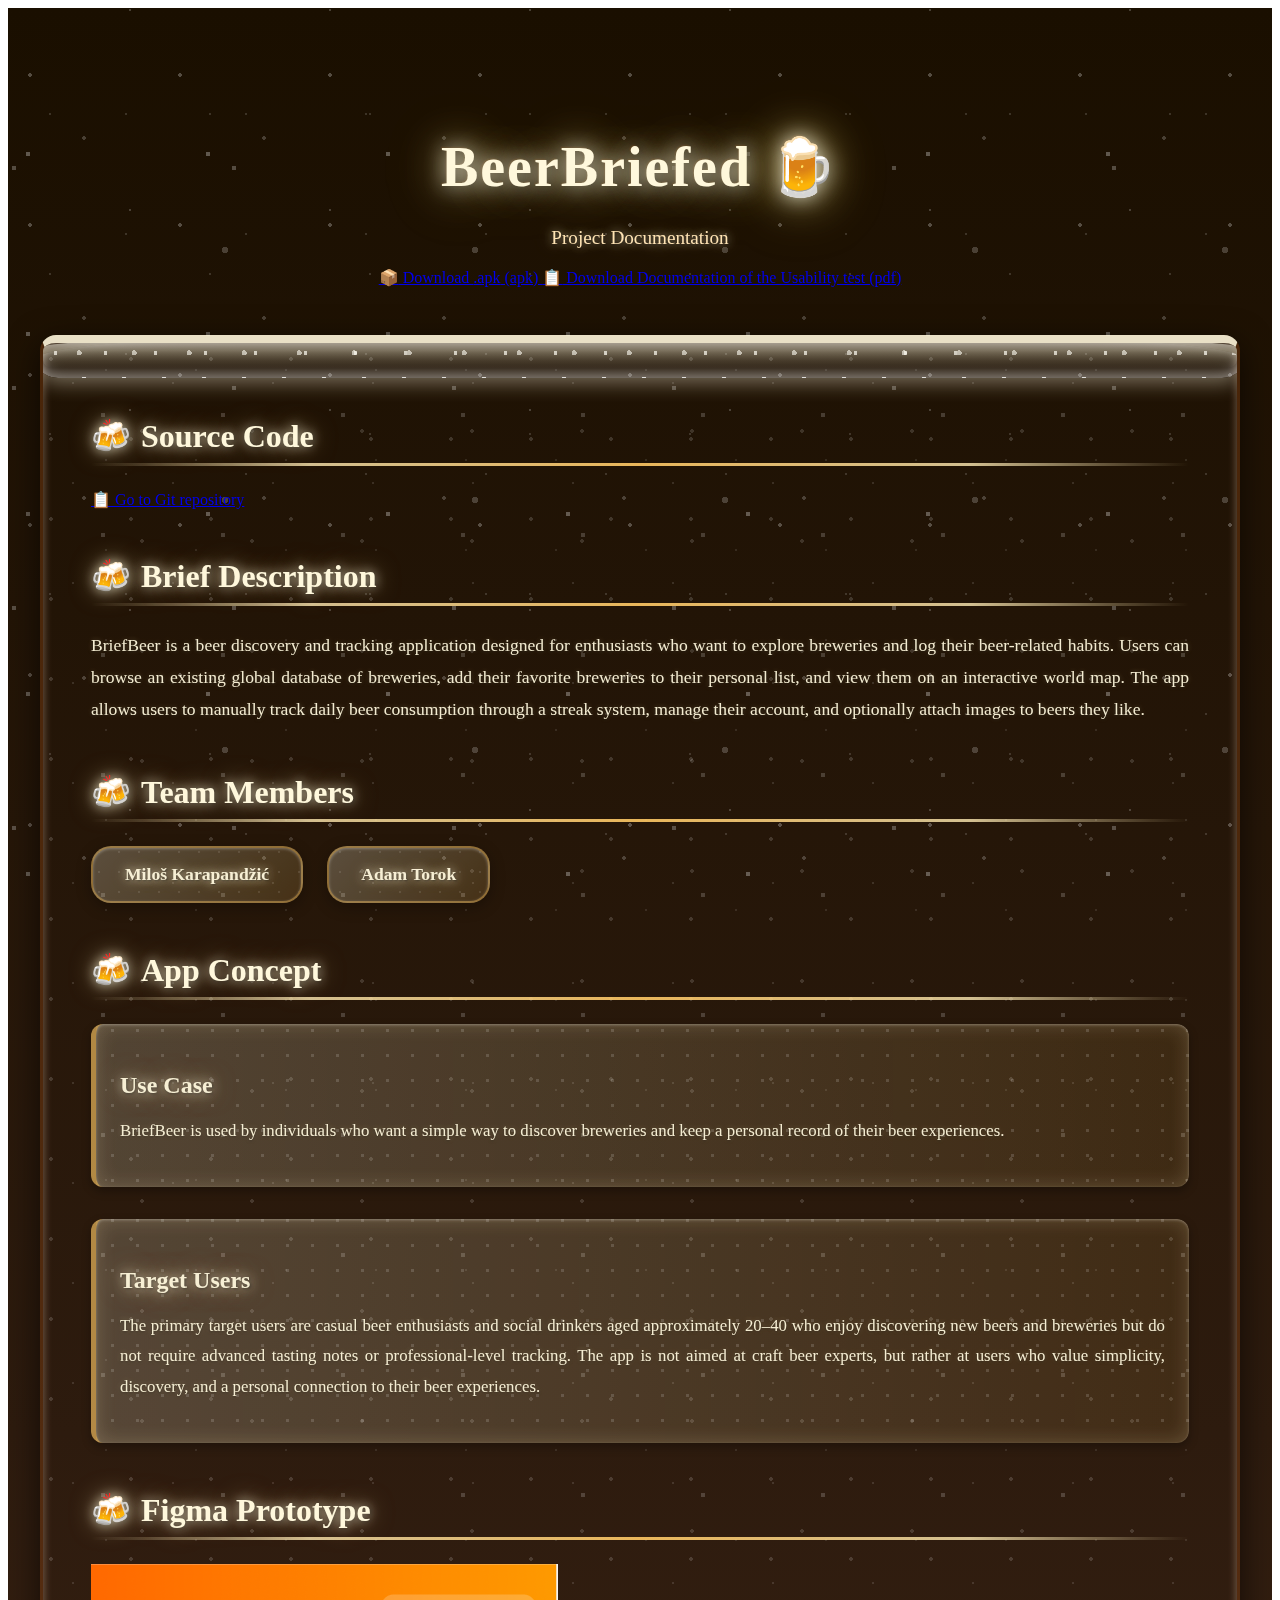
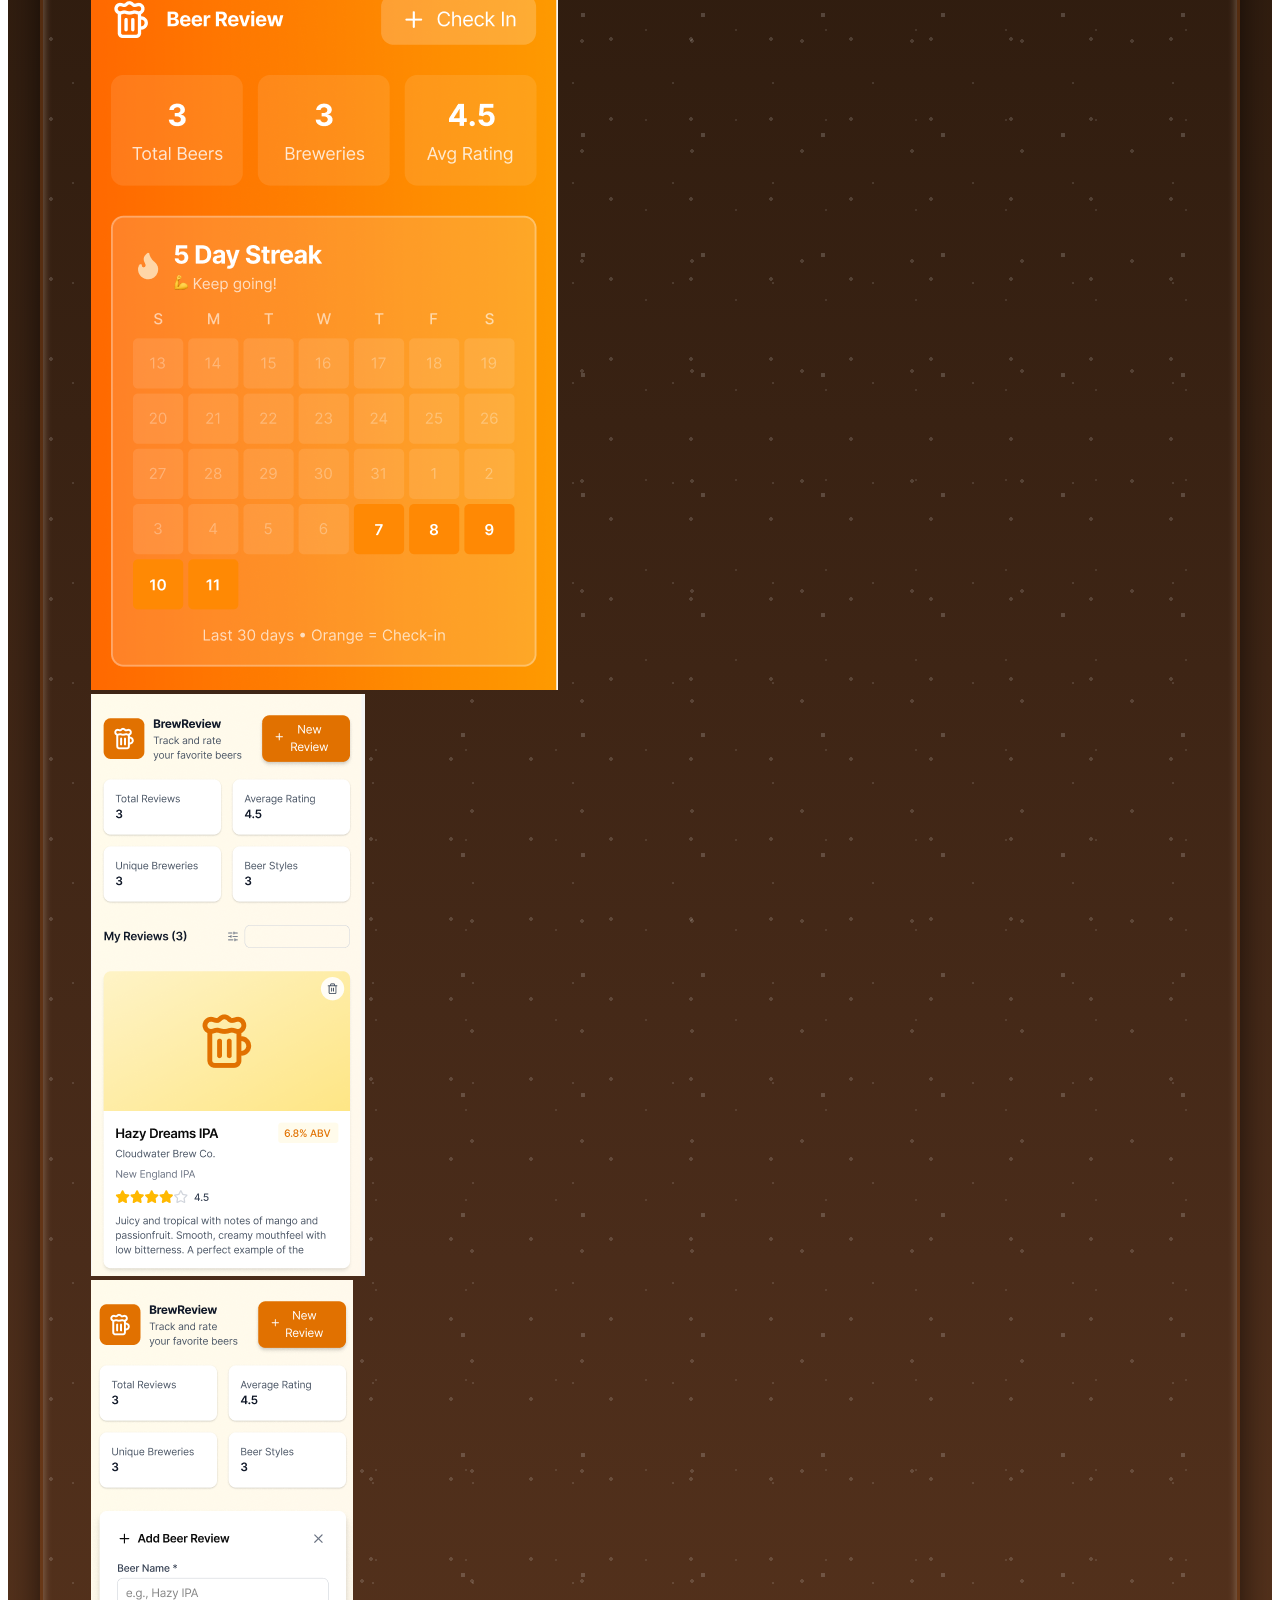
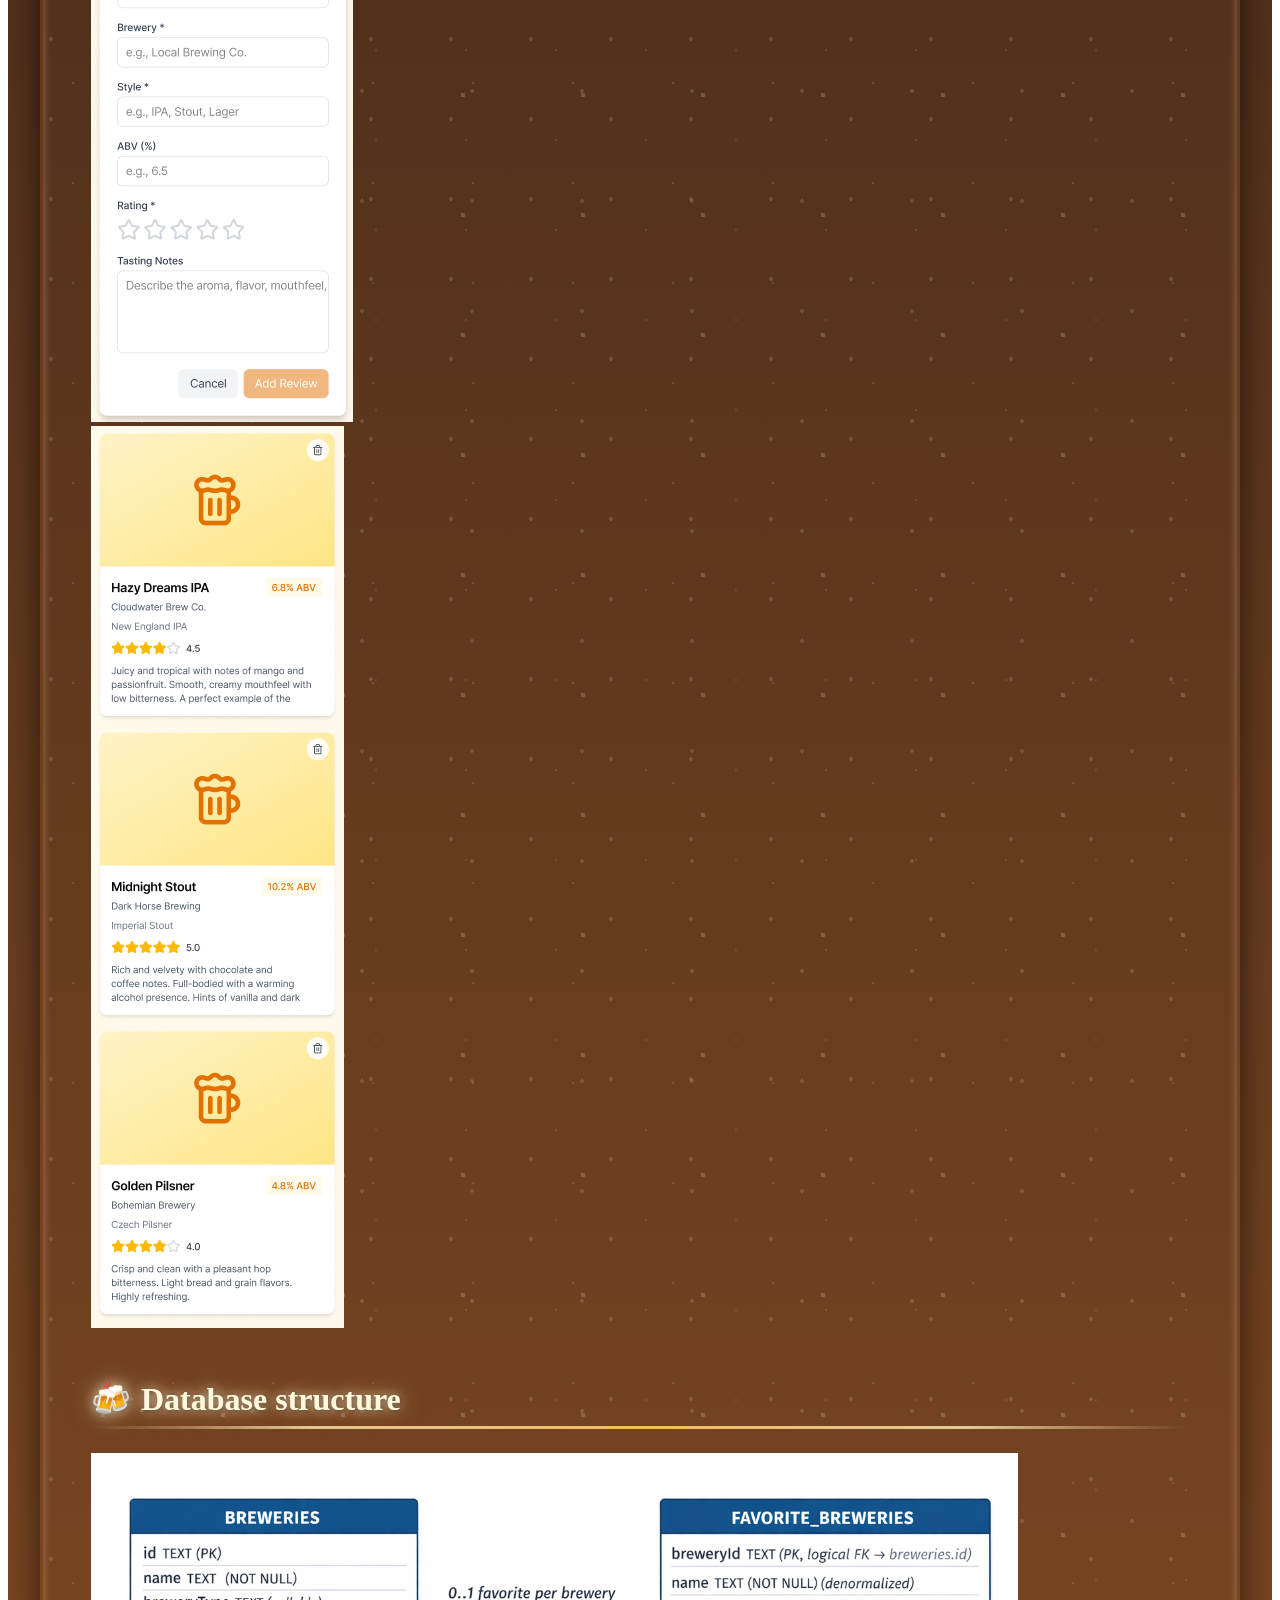
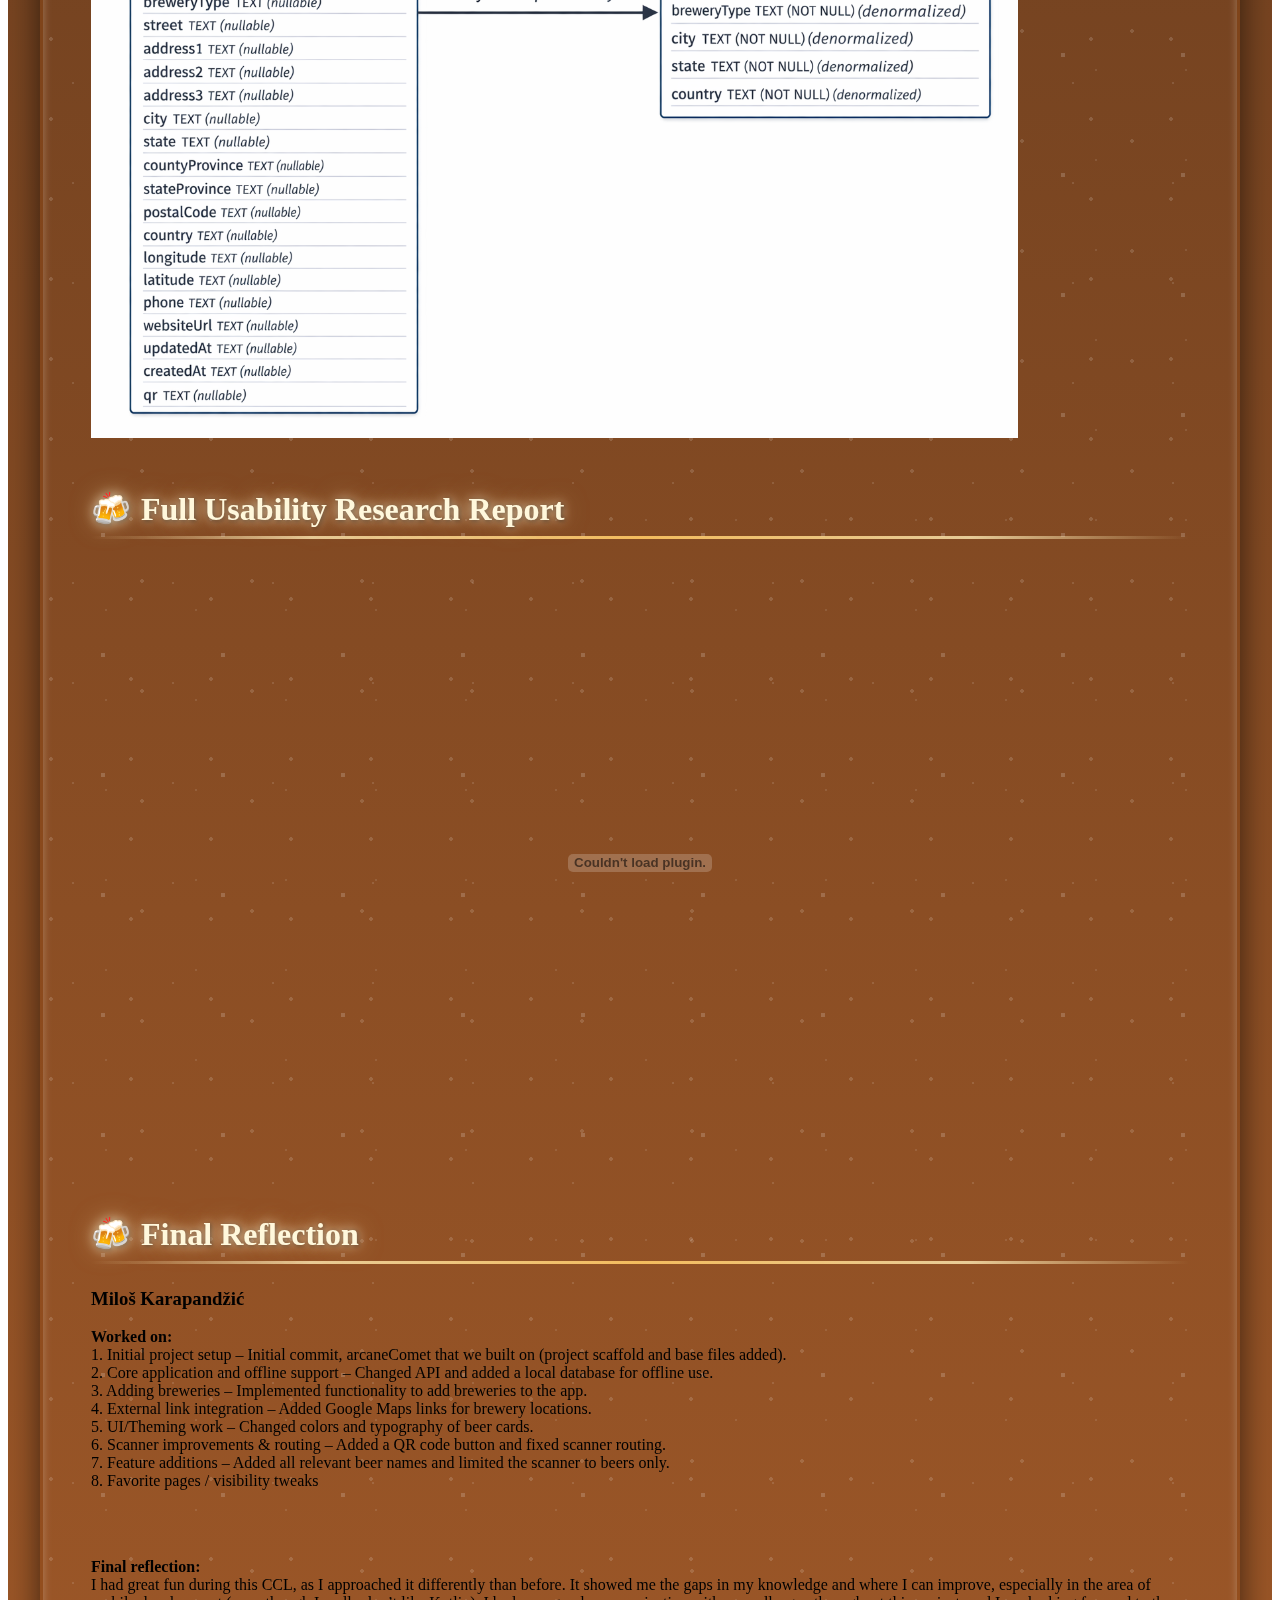
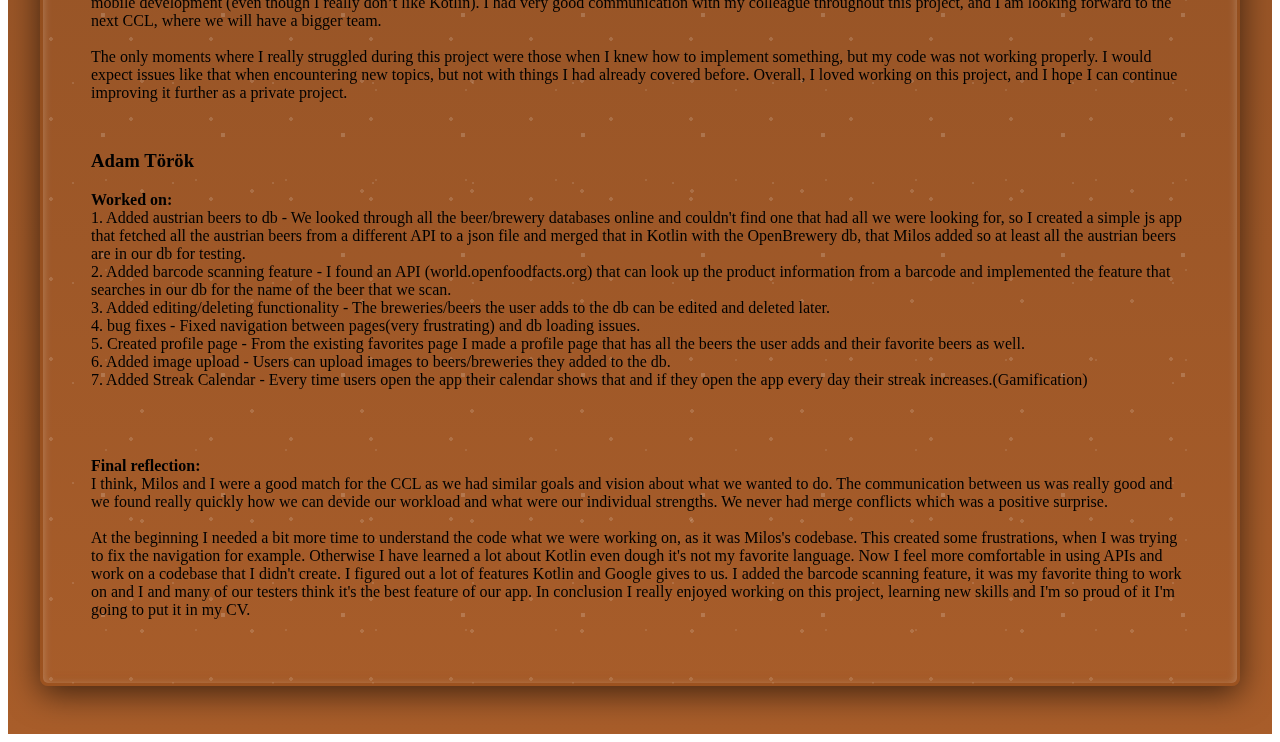
<file: public/index.html>
<!DOCTYPE html>
<html>
<head>
  <meta charset="utf-8">
  <meta name="viewport" content="width=device-width, initial-scale=1.0">
  <meta name="generator" content="GitLab Pages">
  <title>BeerBriefed - Project Documentation</title>
  <link rel="stylesheet" href="style.css">
</head>
<body>
<div class="beer-briefed-doc-page">
  <div class="doc-container">
    <div class="doc-header">
      <h1>BeerBriefed</h1>
      <p class="doc-subtitle">Project Documentation</p>
      <nav class="doc-header__links" aria-label="Quick links">
        <a
          class="doc-header__link"
          href="BriefBeer.apk"
          download="BriefBeer.apk"
          target="_blank"
          rel="noopener noreferrer"
        >
          <span class="doc-header__link-icon">📦</span>
          Download <span class="doc-header__link-file">.apk</span> (apk)
        </a>
        <a
          class="doc-header__link"
          href="BriefBeer Usability Testing Report.pdf"
          download="BriefBeer_Usability_Report.pdf"
          target="_blank"
          rel="noopener noreferrer"
        >
          <span class="doc-header__link-icon">📋</span>
          Download Documentation of the Usability test (pdf)
        </a>
      </nav>
    </div>

    <div class="doc-content">

      <div class="doc-section">
        <h2>Source Code</h2>
        <a 
          class="doc-header__link"  
          href="https://github.com/adamtorokhu/BriefBeer" target="_blank"
          rel="noopener noreferrer"
        >
        <span class="doc-header__link-icon">📋</span>
        Go to Git repository
        </a>
      </div>

      <div class="doc-section">
        <h2>Brief Description</h2>
        <p class="doc-description">
          BriefBeer is a beer discovery and tracking application designed for enthusiasts who want to explore breweries and log their beer-related habits. Users can browse an existing global database of breweries, add their favorite breweries to their personal list, and view them on an interactive world map. The app allows users to manually track daily beer consumption through a streak system, manage their account, and optionally attach images to beers they like.
        </p>
      </div>

      <div class="doc-section">
        <h2>Team Members</h2>
        <div class="team-members">
          <div class="team-member">
            <span class="member-name">Miloš Karapandžić</span>
          </div>
          <div class="team-member">
            <span class="member-name">Adam Torok</span>
          </div>
        </div>
      </div>

      <div class="doc-section">
        <h2>App Concept</h2>

        <div class="concept-subsection">
          <h3>Use Case</h3>
          <p>
            BriefBeer is used by individuals who want a simple way to discover breweries and keep a personal record of their beer experiences.
          </p>
        </div>

        <div class="concept-subsection">
          <h3>Target Users</h3>
          <p>
            The primary target users are casual beer enthusiasts and social drinkers aged approximately 20–40 who enjoy discovering new beers and breweries but do not require advanced tasting notes or professional-level tracking. The app is not aimed at craft beer experts, but rather at users who value simplicity, discovery, and a personal connection to their beer experiences.
          </p>
        </div>
      </div>

      <div class="doc-section">
        <h2>Figma Prototype</h2>
        <div class="prototype-gallery">
          <div class="prototype-image-wrapper">
            <img src="./img/Attached_image.png" alt="Figma Prototype - Beer Review Dashboard" class="prototype-image">
          </div>
          <div class="prototype-image-wrapper">
            <img src="./img/2.png" alt="Figma Prototype - Beer Review Details" class="prototype-image">
          </div>
          <div class="prototype-image-wrapper">
            <img src="./img/3.png" alt="Figma Prototype - Add Beer Review Form" class="prototype-image">
          </div>
          <div class="prototype-image-wrapper">
            <img src="./img/4.png" alt="Figma Prototype - Add Beer Review Form" class="prototype-image">
          </div>
        </div>
      </div>
      <div class="doc-section">
        <h2>Database structure</h2>
        <div class="database-image">
          <div class="prototype-image-wrapper">
            <img src="./img/DB_PICTURE.png" alt="Database Structure" class="database-image">
          </div>
        </div>
      </div>

      <div class="doc-section">
        <h2>Full Usability Research Report</h2>
        <div class="pdf-section">
            <embed src="BriefBeer Usability Testing Report.pdf" type="application/pdf" width="100%" height="600px" />
          </div>
      </div>

      <div class="doc-section">
        <h2>Final Reflection</h2>
        <div class="reflection-block">
          <h3>Miloš Karapandžić</h3>
          <p>
            <strong>Worked on:</strong><br>
            1. Initial project setup – Initial commit, arcaneComet that we built on (project scaffold and base files added).<br>
            2. Core application and offline support – Changed API and added a local database for offline use.<br>
            3. Adding breweries – Implemented functionality to add breweries to the app.<br>
            4. External link integration – Added Google Maps links for brewery locations.<br>
            5. UI/Theming work – Changed colors and typography of beer cards.<br>
            6. Scanner improvements & routing – Added a QR code button and fixed scanner routing.<br>
            7. Feature additions – Added all relevant beer names and limited the scanner to beers only.<br>
            8. Favorite pages / visibility tweaks
          </p>
          <br><br>
          <p>
            <strong>Final reflection:</strong><br>
            I had great fun during this CCL, as I approached it differently than before. It showed me the gaps in my knowledge
            and where I can improve, especially in the area of mobile development (even though I really don’t like Kotlin).
            I had very good communication with my colleague throughout this project, and I am looking forward to the next CCL,
            where we will have a bigger team.
            <br><br>
            The only moments where I really struggled during this project were those when I knew how to implement something,
            but my code was not working properly. I would expect issues like that when encountering new topics, but not with
            things I had already covered before. Overall, I loved working on this project, and I hope I can continue improving
            it further as a private project.
          </p>
        </div>
      </div>


      <div class="reflection-block">
          <h3>Adam Török</h3>
        <p>
          <strong>Worked on:</strong><br>
          1. Added austrian beers to db - We looked through all the beer/brewery databases online and couldn't find one that had all we were looking for, so I created a simple js app that fetched all the austrian beers from a different API to a json file and merged that in Kotlin with the OpenBrewery db, that Milos added so at least all the austrian beers are in our db for testing.<br>
          2. Added barcode scanning feature - I found an API (world.openfoodfacts.org) that can look up the product information from a barcode and implemented the feature that searches in our db for the name of the beer that we scan.<br>
          3. Added editing/deleting functionality - The breweries/beers the user adds to the db can be edited and deleted later.<br>
          4. bug fixes - Fixed navigation between pages(very frustrating) and db loading issues.<br>
          5. Created profile page - From the existing favorites page I made a profile page that has all the beers the user adds and their favorite beers as well.<br>
          6. Added image upload - Users can upload images to beers/breweries they added to the db.<br>
          7. Added Streak Calendar - Every time users open the app their calendar shows that and if they open the app every day their streak increases.(Gamification)
        </p>
        <br><br>
        <p>
          <strong>Final reflection:</strong><br>
          I think, Milos and I were a good match for the CCL as we had similar goals and vision about what we wanted to do. The communication between us was really good and we found really quickly how we can devide our workload and what were our individual strengths. We never had merge conflicts which was a positive surprise.
          <br><br>
          At the beginning I needed a bit more time to understand the code what we were working on, as it was Milos's codebase. This created some frustrations, when I was trying to fix the navigation for example. Otherwise I have learned a lot about Kotlin even dough it's not my favorite language. Now I feel more comfortable in using APIs and work on a codebase that I didn't create. I figured out a lot of features Kotlin and Google gives to us. I added the barcode scanning feature, it was my favorite thing to work on and I and many of our testers think it's the best feature of our app. In conclusion I really enjoyed working on this project, learning new skills and I'm so proud of it I'm going to put it in my CV.
        </p>
        </div>
      </div>
    </div>
  </div>
</div>
</body>
</html>
</file>
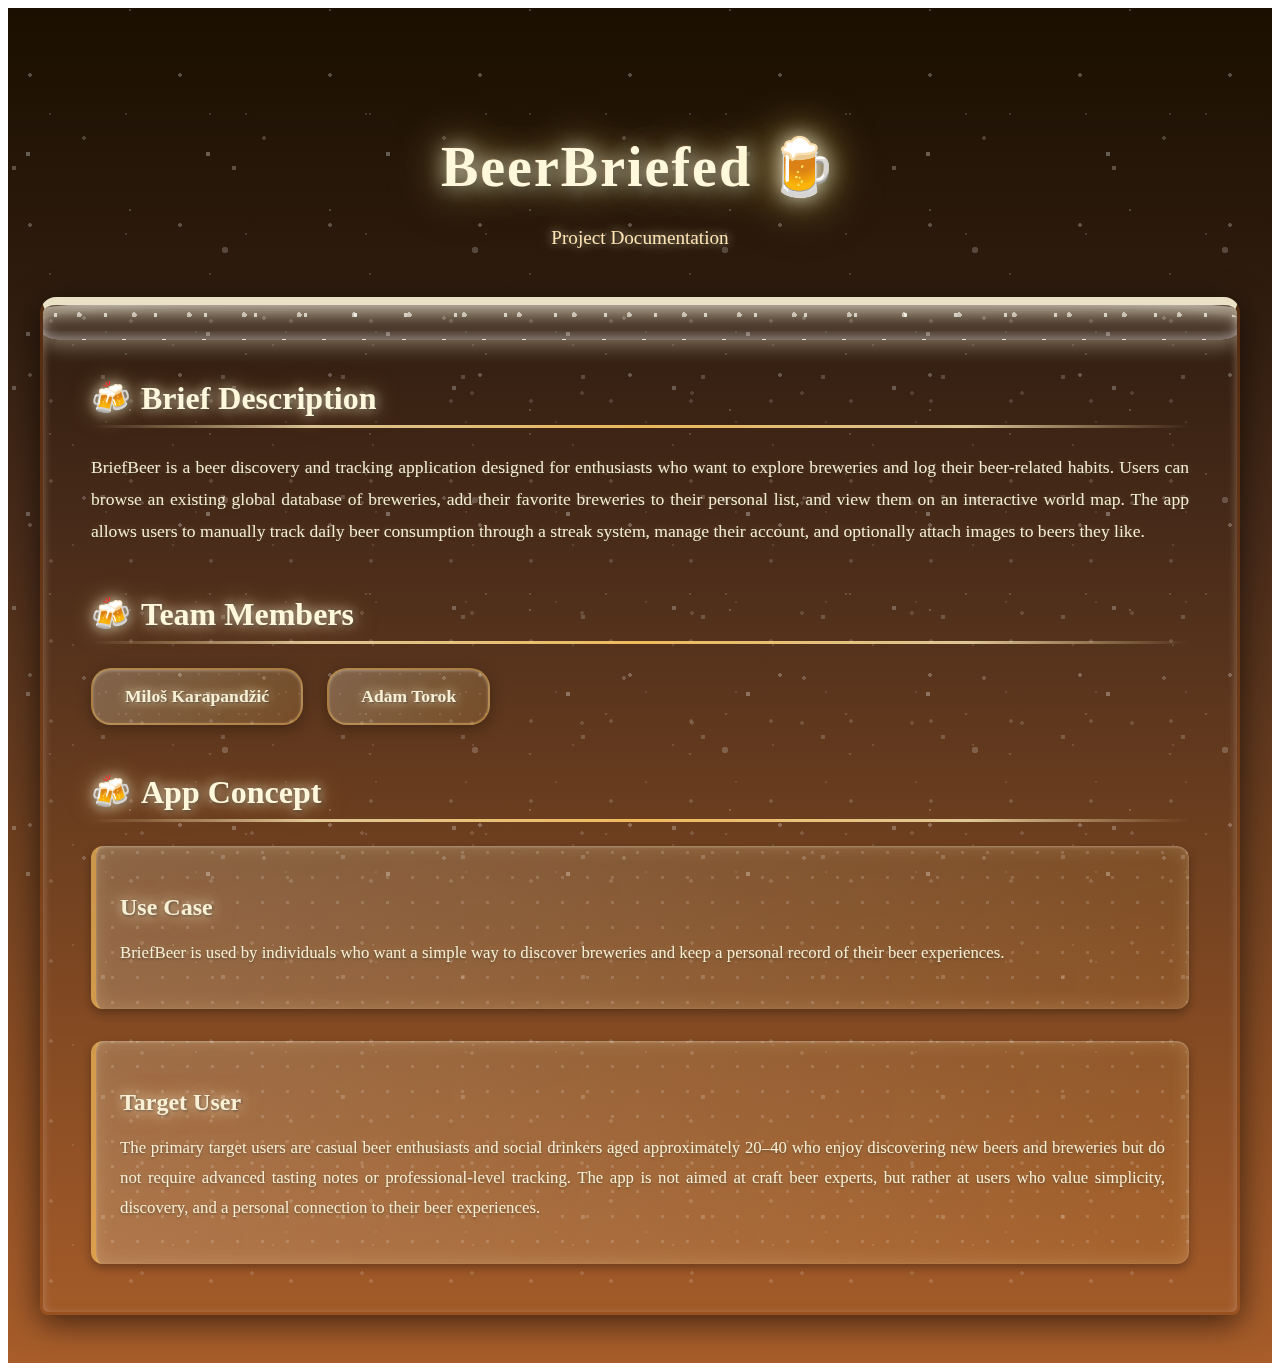
<file: public/BeerBriefedDoc.html>
<!DOCTYPE html>
<html>
  <head>
    <meta charset="utf-8">
    <meta name="generator" content="GitLab Pages">
    <title>BeerBriefed - Project Documentation</title>
    <link rel="stylesheet" href="style.css">
  </head>
  <body>
    <div class="beer-briefed-doc-page">
      <div class="doc-container">
        <div class="doc-header">
          <h1>BeerBriefed</h1>
          <p class="doc-subtitle">Project Documentation</p>
        </div>

        <div class="doc-content">
          <div class="doc-section">
            <h2>Brief Description</h2>
            <p class="doc-description">
              BriefBeer is a beer discovery and tracking application designed for enthusiasts who want to explore breweries and log their beer-related habits. Users can browse an existing global database of breweries, add their favorite breweries to their personal list, and view them on an interactive world map. The app allows users to manually track daily beer consumption through a streak system, manage their account, and optionally attach images to beers they like.
            </p>
          </div>

          <div class="doc-section">
            <h2>Team Members</h2>
            <div class="team-members">
              <div class="team-member">
                <span class="member-name">Miloš Karapandžić</span>
              </div>
              <div class="team-member">
                <span class="member-name">Adam Torok</span>
              </div>
            </div>
          </div>

          <div class="doc-section">
            <h2>App Concept</h2>
            
            <div class="concept-subsection">
              <h3>Use Case</h3>
              <p>
                BriefBeer is used by individuals who want a simple way to discover breweries and keep a personal record of their beer experiences.
              </p>
            </div>

            <div class="concept-subsection">
              <h3>Target User</h3>
              <p>
                The primary target users are casual beer enthusiasts and social drinkers aged approximately 20–40 who enjoy discovering new beers and breweries but do not require advanced tasting notes or professional-level tracking. The app is not aimed at craft beer experts, but rather at users who value simplicity, discovery, and a personal connection to their beer experiences.
              </p>
            </div>
          </div>
        </div>
      </div>
    </div>
  </body>
</html>
</file>
<file: public/style.css>
/* Beer color variables */
:root {
  --beer-amber: #FF8C00;
  --beer-gold: #FFA500;
  --beer-dark: #D2691E;
  --beer-foam: #FFF8DC;
  --beer-light: #FFE4B5;
  --beer-bubble: rgba(255, 255, 255, 0.6);
}

.beer-briefed-doc-page {
  min-height: 100vh;
  background: linear-gradient(
    180deg,
    #1a0f00 0%,
    #2d1b0e 20%,
    #4a2c1a 40%,
    #6b3e1f 60%,
    #8b4e24 80%,
    #a85d2a 100%
  );
  padding-top: 40px;
  position: relative;
  z-index: 1;
  overflow-x: hidden;
}

/* Floating bubbles animation - multiple layers for depth */
.beer-briefed-doc-page::before {
  content: '';
  position: fixed;
  top: 0;
  left: 0;
  width: 100%;
  height: 100%;
  background-image:
    radial-gradient(circle at 20% 50%, rgba(255, 255, 255, 0.25) 2px, transparent 2px),
    radial-gradient(circle at 40% 80%, rgba(255, 255, 255, 0.2) 1.5px, transparent 1.5px),
    radial-gradient(circle at 60% 30%, rgba(255, 255, 255, 0.3) 2.5px, transparent 2.5px),
    radial-gradient(circle at 80% 70%, rgba(255, 255, 255, 0.15) 1px, transparent 1px),
    radial-gradient(circle at 10% 20%, rgba(255, 255, 255, 0.2) 3px, transparent 3px);
  background-size: 150px 150px, 200px 200px, 180px 180px, 120px 120px, 250px 250px;
  background-position: 0 0, 50px 50px, 100px 100px, 150px 150px, 200px 200px;
  animation: bubbleRise 12s linear infinite;
  pointer-events: none;
  z-index: 0;
}

.beer-briefed-doc-page::after {
  content: '';
  position: fixed;
  top: 0;
  left: 0;
  width: 100%;
  height: 100%;
  background-image:
    radial-gradient(circle at 30% 60%, rgba(255, 255, 255, 0.2) 1.8px, transparent 1.8px),
    radial-gradient(circle at 70% 40%, rgba(255, 255, 255, 0.25) 2.2px, transparent 2.2px),
    radial-gradient(circle at 50% 90%, rgba(255, 255, 255, 0.15) 1.2px, transparent 1.2px);
  background-size: 180px 180px, 220px 220px, 160px 160px;
  background-position: 30px 30px, 80px 80px, 130px 130px;
  animation: bubbleRise 18s linear infinite reverse;
  pointer-events: none;
  z-index: 0;
}

@keyframes bubbleRise {
  0% {
    transform: translateY(100vh) translateX(0) scale(0.8);
    opacity: 0;
  }
  5% {
    opacity: 0.7;
  }
  50% {
    transform: translateY(50vh) translateX(20px) scale(1);
    opacity: 1;
  }
  95% {
    opacity: 0.7;
  }
  100% {
    transform: translateY(-10vh) translateX(40px) scale(1.2);
    opacity: 0;
  }
}

.doc-container {
  max-width: 1200px;
  margin: 0 auto;
  padding: 3rem 2rem;
  position: relative;
  z-index: 1;
}

.doc-header {
  margin-bottom: 3rem;
  text-align: center;
}

.doc-header h1 {
  font-size: 3.5rem;
  color: var(--beer-foam);
  margin-bottom: 0.5rem;
  text-shadow:
    0 0 20px rgba(255, 248, 220, 0.8),
    0 0 40px rgba(255, 235, 180, 0.6),
    0 0 60px rgba(255, 215, 0, 0.4),
    2px 2px 8px rgba(0, 0, 0, 0.7),
    -1px -1px 2px rgba(139, 69, 19, 0.3);
  font-weight: 700;
  letter-spacing: 2px;
  position: relative;
  display: inline-block;
  filter: drop-shadow(0 4px 8px rgba(0, 0, 0, 0.5));
}

.doc-header h1::after {
  content: '🍺';
  display: inline-block;
  margin-left: 15px;
  animation: beerTilt 2s ease-in-out infinite;
  transform-origin: center bottom;
}

@keyframes beerTilt {
  0%, 100% {
    transform: rotate(-5deg);
  }
  50% {
    transform: rotate(5deg);
  }
}

.doc-subtitle {
  font-size: 1.2rem;
  color: var(--beer-light);
  font-weight: 300;
  text-shadow: 
    0 0 10px rgba(255, 248, 220, 0.6),
    0 0 20px rgba(255, 235, 180, 0.4),
    1px 1px 3px rgba(0, 0, 0, 0.5);
}

.doc-content {
  background: linear-gradient(
    180deg,
    rgba(255, 248, 220, 0.95) 0%,
    rgba(255, 235, 180, 0.9) 8%,
    rgba(255, 218, 140, 0.85) 15%,
    rgba(255, 200, 100, 0.9) 25%,
    rgba(255, 180, 80, 0.95) 50%,
    rgba(255, 160, 60, 0.98) 75%,
    rgba(255, 140, 40, 1) 100%
  );
  padding: 3rem;
  border-radius: 16px 16px 8px 8px;
  box-shadow:
    0 8px 32px rgba(0, 0, 0, 0.6),
    inset 0 2px 10px rgba(255, 255, 255, 0.3),
    inset 0 -2px 10px rgba(139, 69, 19, 0.3);
  border: 3px solid rgba(139, 69, 19, 0.4);
  border-top: 8px solid rgba(255, 248, 220, 0.9);
  position: relative;
  overflow: hidden;
  /* Beer glass effect */
  background-image:
    radial-gradient(circle at 10% 20%, rgba(255, 255, 255, 0.15) 2px, transparent 2px),
    radial-gradient(circle at 30% 40%, rgba(255, 255, 255, 0.12) 1.5px, transparent 1.5px),
    radial-gradient(circle at 50% 60%, rgba(255, 255, 255, 0.18) 2.5px, transparent 2.5px),
    radial-gradient(circle at 70% 30%, rgba(255, 255, 255, 0.1) 1px, transparent 1px),
    radial-gradient(circle at 90% 80%, rgba(255, 255, 255, 0.14) 2px, transparent 2px);
  background-size: 80px 80px, 100px 100px, 120px 120px, 90px 90px, 110px 110px;
  animation: beerBubbles 8s ease-in-out infinite;
}

@keyframes beerBubbles {
  0%, 100% {
    background-position: 0 0, 20px 20px, 40px 40px, 60px 60px, 80px 80px;
  }
  50% {
    background-position: 10px 10px, 30px 30px, 50px 50px, 70px 70px, 90px 90px;
  }
}

/* Foam effect at top of content - realistic beer foam */
.doc-content::before {
  content: '';
  position: absolute;
  top: -15px;
  left: -5px;
  right: -5px;
  height: 50px;
  background: linear-gradient(
    180deg,
    rgba(255, 255, 255, 0.95) 0%,
    rgba(255, 250, 240, 0.9) 20%,
    rgba(255, 248, 220, 0.85) 40%,
    rgba(255, 245, 200, 0.7) 60%,
    rgba(255, 240, 180, 0.5) 80%,
    transparent 100%
  );
  border-radius: 50% 50% 20px 20px / 60% 60% 15px 15px;
  animation: foamBubble 4s ease-in-out infinite;
  box-shadow:
    inset 0 -5px 15px rgba(255, 255, 255, 0.5),
    0 5px 20px rgba(255, 248, 220, 0.4);
  /* Foam bubbles */
  background-image:
    radial-gradient(circle at 15% 30%, rgba(255, 255, 255, 0.8) 3px, transparent 3px),
    radial-gradient(circle at 35% 50%, rgba(255, 255, 255, 0.7) 2px, transparent 2px),
    radial-gradient(circle at 55% 25%, rgba(255, 255, 255, 0.9) 4px, transparent 4px),
    radial-gradient(circle at 75% 45%, rgba(255, 255, 255, 0.6) 2.5px, transparent 2.5px),
    radial-gradient(circle at 85% 20%, rgba(255, 255, 255, 0.8) 3.5px, transparent 3.5px);
  background-size: 40px 40px, 50px 50px, 45px 45px, 55px 55px, 48px 48px;
}

.doc-content::after {
  content: '';
  position: absolute;
  top: -10px;
  left: 0;
  right: 0;
  height: 35px;
  background: linear-gradient(
    180deg,
    rgba(255, 255, 255, 0.6) 0%,
    rgba(255, 248, 220, 0.4) 50%,
    transparent 100%
  );
  border-radius: 50% 50% 10px 10px / 40% 40% 8px 8px;
  animation: foamBubble 3s ease-in-out infinite reverse;
  pointer-events: none;
}

@keyframes foamBubble {
  0%, 100% {
    transform: translateY(0) scaleX(1);
    opacity: 0.9;
  }
  25% {
    transform: translateY(-2px) scaleX(1.02);
    opacity: 1;
  }
  50% {
    transform: translateY(-4px) scaleX(0.98);
    opacity: 0.95;
  }
  75% {
    transform: translateY(-2px) scaleX(1.01);
    opacity: 1;
  }
}

.doc-section {
  margin-bottom: 3rem;
}

.doc-section:last-child {
  margin-bottom: 0;
}

.doc-section h2 {
  font-size: 2rem;
  color: var(--beer-foam);
  margin-bottom: 1.5rem;
  padding-bottom: 0.5rem;
  border-bottom: 3px solid rgba(255, 200, 100, 0.6);
  border-image: linear-gradient(90deg, 
    transparent 0%,
    rgba(255, 235, 180, 0.8) 20%,
    rgba(255, 200, 100, 0.9) 50%,
    rgba(255, 235, 180, 0.8) 80%,
    transparent 100%
  ) 1;
  text-shadow:
    0 0 12px rgba(255, 248, 220, 0.7),
    0 0 24px rgba(255, 235, 180, 0.5),
    1px 1px 4px rgba(0, 0, 0, 0.6);
  position: relative;
}

.doc-section h2::before {
  content: '🍻';
  margin-right: 10px;
}

.doc-description {
  font-size: 1.1rem;
  line-height: 1.8;
  color: rgba(255, 248, 220, 0.95);
  text-align: justify;
  text-shadow: 
    0 1px 3px rgba(0, 0, 0, 0.5),
    0 0 5px rgba(255, 235, 180, 0.3);
}

.team-members {
  display: flex;
  gap: 1.5rem;
  flex-wrap: wrap;
}

.team-member {
  background: linear-gradient(135deg,
    rgba(255, 248, 220, 0.25) 0%,
    rgba(255, 235, 180, 0.2) 50%,
    rgba(255, 200, 100, 0.15) 100%);
  padding: 1rem 2rem;
  border-radius: 20px;
  border: 2px solid rgba(255, 200, 100, 0.4);
  transition: all 0.3s ease;
  box-shadow: 
    0 4px 15px rgba(0, 0, 0, 0.3),
    inset 0 1px 3px rgba(255, 255, 255, 0.3);
  position: relative;
  overflow: hidden;
}

.team-member::before {
  content: '';
  position: absolute;
  top: -50%;
  left: -50%;
  width: 200%;
  height: 200%;
  background: radial-gradient(circle, rgba(255, 255, 255, 0.1) 1px, transparent 1px);
  background-size: 20px 20px;
  animation: bubbleMove 15s linear infinite;
  pointer-events: none;
}

.team-member:hover {
  background: linear-gradient(135deg,
    rgba(255, 248, 220, 0.35) 0%,
    rgba(255, 235, 180, 0.3) 50%,
    rgba(255, 200, 100, 0.25) 100%);
  transform: translateY(-3px) scale(1.02);
  box-shadow:
    0 8px 25px rgba(255, 200, 100, 0.4),
    0 4px 10px rgba(0, 0, 0, 0.4),
    inset 0 2px 5px rgba(255, 255, 255, 0.4);
  border-color: rgba(255, 235, 180, 0.6);
}

.member-name {
  color: rgba(255, 248, 220, 0.95);
  font-size: 1.1rem;
  font-weight: 600;
  text-shadow: 
    0 0 8px rgba(255, 248, 220, 0.6),
    0 0 16px rgba(255, 235, 180, 0.4),
    1px 1px 2px rgba(0, 0, 0, 0.5);
  position: relative;
  z-index: 1;
}

.concept-subsection {
  margin-bottom: 2rem;
  padding: 1.5rem;
  background: linear-gradient(90deg,
    rgba(255, 248, 220, 0.2) 0%,
    rgba(255, 235, 180, 0.15) 50%,
    rgba(255, 200, 100, 0.1) 100%);
  border-radius: 12px;
  border-left: 5px solid rgba(255, 200, 100, 0.6);
  box-shadow:
    inset 0 0 20px rgba(255, 235, 180, 0.2),
    0 4px 10px rgba(0, 0, 0, 0.3),
    inset 0 1px 3px rgba(255, 255, 255, 0.3);
  position: relative;
  overflow: hidden;
}

.concept-subsection::before {
  content: '';
  position: absolute;
  top: -50%;
  right: -50%;
  width: 200%;
  height: 200%;
  background: radial-gradient(circle, rgba(255, 255, 255, 0.15) 1.5px, transparent 1.5px);
  background-size: 25px 25px;
  animation: bubbleMove 18s linear infinite;
  pointer-events: none;
}

@keyframes bubbleMove {
  0% {
    transform: translate(0, 0);
  }
  100% {
    transform: translate(30px, 30px);
  }
}

.concept-subsection:last-child {
  margin-bottom: 0;
}

.concept-subsection h3 {
  font-size: 1.5rem;
  color: rgba(255, 248, 220, 0.95);
  margin-bottom: 1rem;
  text-shadow:
    0 0 12px rgba(255, 248, 220, 0.7),
    0 0 24px rgba(255, 235, 180, 0.5),
    1px 1px 3px rgba(0, 0, 0, 0.6);
  position: relative;
  z-index: 1;
}

.concept-subsection p {
  font-size: 1.05rem;
  line-height: 1.8;
  color: rgba(255, 248, 220, 0.95);
  text-align: justify;
  position: relative;
  z-index: 1;
  text-shadow: 
    0 1px 3px rgba(0, 0, 0, 0.5),
    0 0 5px rgba(255, 235, 180, 0.3);
}

@media (max-width: 768px) {
  .doc-header h1 {
    font-size: 2.5rem;
  }

  .doc-content {
    padding: 2rem 1.5rem;
  }

  .doc-section h2 {
    font-size: 1.6rem;
  }

  .team-members {
    flex-direction: column;
  }

  .team-member {
    width: 100%;
  }
}
</file>
